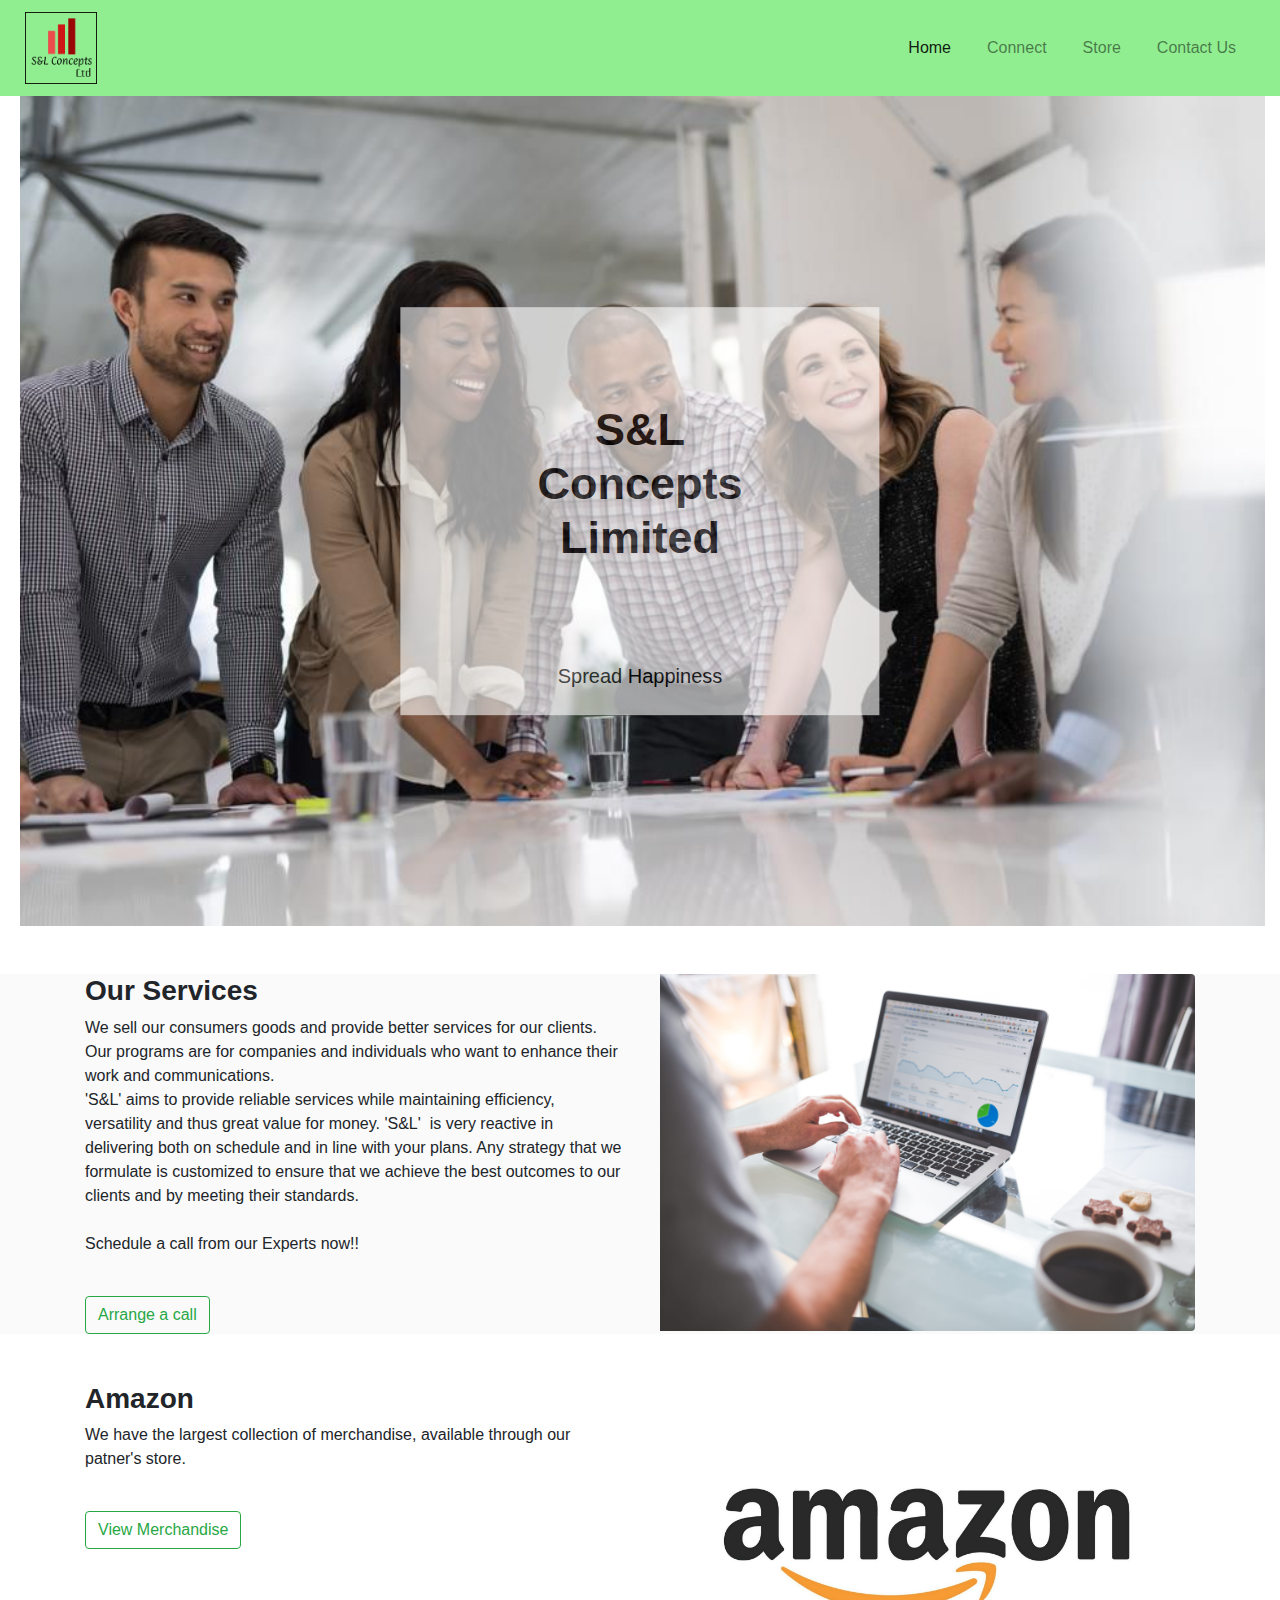
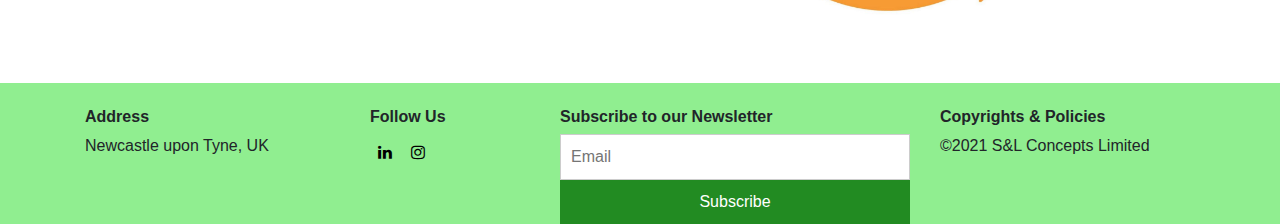
<file: content/index.html>
<!DOCTYPE html>
<html lang="en">
<head>
    <meta charset="UTF-8">
    <meta http-equiv="X-UA-Compatible" content="IE=edge">
    <meta name="viewport" content="width=device-width, initial-scale=1.0">
    <!-- Latest compiled and minified CSS -->
    <link rel="stylesheet" href="../assets/stylesheet/style.css">
    <link rel="stylesheet" href="https://maxcdn.bootstrapcdn.com/bootstrap/4.5.2/css/bootstrap.min.css">
    <link rel="preconnect" href="https://fonts.gstatic.com">
    <!--<link href="https://fonts.googleapis.com/css2?family=Ubuntu:wght@500&display=swap" rel="stylesheet">-->

    <!-- jQuery library -->
    <script src="https://ajax.googleapis.com/ajax/libs/jquery/3.5.1/jquery.min.js"></script>

    <!-- Popper JS -->
    <script src="https://cdnjs.cloudflare.com/ajax/libs/popper.js/1.16.0/umd/popper.min.js"></script>

    <!-- Latest compiled JavaScript -->
    <script src="https://maxcdn.bootstrapcdn.com/bootstrap/4.5.2/js/bootstrap.min.js"></script>

    <!-- Social Media Icons pack-->
    <link rel="stylesheet" href="https://cdnjs.cloudflare.com/ajax/libs/font-awesome/4.7.0/css/font-awesome.min.css">

    <title>Homepage</title>
</head>
<body>
    <div class="wrapper">

                               <!--NAVIGATION BAR-->
        <nav class="navbar navbar-expand-lg navbar-light sticky-top">
            <a class="company" href="index.html"><img src="../assets/images/logo.png"></a>
            <button class="navbar-toggler" type="button" data-toggle="collapse" data-target="#navbarSupportedContent" aria-controls="navbarSupportedContent" aria-expanded="false" aria-label="Toggle navigation">
            <span class="navbar-toggler-icon"></span>
            </button>
        
            <div class="collapse navbar-collapse float-lg-right" id="navbarSupportedContent">
            <ul class="navbar-nav ml-auto">
                <li class="nav-item active">
                    <a class="nav-link" href="index.html">Home <span class="sr-only">(current)</span></a>
                </li>
                <li class="nav-item">
                    <a class="nav-link" href="v-login.html">Connect</a>
                </li>
                <li class="nav-item">
                    <a class="nav-link" href="store.html">Store</a>
                </li>
                <li class="nav-item">
                    <a class="nav-link" href="contact.html">Contact Us</a>
                </li>
            </ul>
        </nav>
    </div>

    
                                <!--HOMEPAGE CODE STARTS HERE-->
<!--Title & Motto-->
<div class="container; col-lg-12 col-md-12 col-xs-12">
    <img src="../assets/images/team.jpg" alt="teamwork" style="width: 100%; height:auto;">
        <div class="centered">
                <h2>
                    S&L Concepts Limited
                </h2>
                <p>
                    Spread Happiness
                </p>
        </div>
    </div>
</div>
    <br><br>

<!--Info Block-->
<section class="info-block">
    <div class="container">
        <div class="row">
            <div class="col-md-6">
                <h3 style="font-weight: bold;">
                    Our Services
                </h3>
                <p>
                    We sell our consumers goods and provide better services for our clients. <br>
                    Our programs are for companies and individuals who want to enhance their work and communications. <br>
                    'S&L' aims to provide reliable services while maintaining efficiency, versatility and thus great value for money. 'S&L'  is very reactive in delivering both on schedule and in line with your plans. Any strategy that we formulate is customized to ensure that we achieve the best outcomes to our clients and by meeting their standards.<br><br>
                    Schedule a call from our Experts now!!
                </p> <br>
                <a href="#"><button type="button" class="btn btn-outline-success"> Arrange a call</button></a>
            </div>

            <div class="col-md-6">
                <img src="../assets/images/services.jpg" class="img-fluid rounded" alt="services">
            </div>
        </div>
    </div>
</section>
<br><br>
<!--Amazon Block-->
<section class="amazon-block">
    <div class="container">
        <div class="row">
            <div class="col-md-6">
                <h3 style="font-weight: bold;">
                    Amazon
                </h3>
                <p>
                    We have the largest collection of merchandise, available through our patner's store. 
                </p> <br>
                <a href="store.html"><button type="button" class="btn btn-outline-success"> View Merchandise </button></a>
            </div>

            <div class="col-md-6">
                <img src="../assets/images/amazon.jpg" class="img-fluid rounded" alt="services">
            </div>
        </div>
    </div>
</section>









                                <!--FOOTER CODE STARTS HERE-->
<section class="footer">
    <div class="container"><br>
        <div class="row">

            <div class="col-lg-3 col-md-3 col-sm-6">
                <h6 style="font-weight: bold;">
                    Address
                </h6>
                <p>
                    Newcastle upon Tyne, UK
                </p>
            </div><br>

            <div class="col-lg-2 col-md-2 col-sm-6">
                <h6 style="font-weight: bold;">
                    Follow Us
                </h6>
                <p>
                    <a href="#" class="fa fa-linkedin"></a>
                    <a href="#" class="fa fa-instagram"></a>
                </p>
            </div><br>

            <div class="col-lg-4 col-md-4 col-sm-6">
                <h6 style="font-weight: bold;">
                    Subscribe to our Newsletter
                </h6>
                
                <input type="text" class="subscribe" id="email" placeholder="Email" required><br>
                <input type="submit" value="Subscribe">
            </div><br><br>

            <div class="col-lg-3 col-md-3 col-sm-6">
                <h6 style="font-weight: bold;">
                    Copyrights & Policies
                </h6>
                <p>
                    ©2021 S&L Concepts Limited
                </p>
            </div>

        </div>

    </div>

</section>




























    

</body>
</html>
</file>
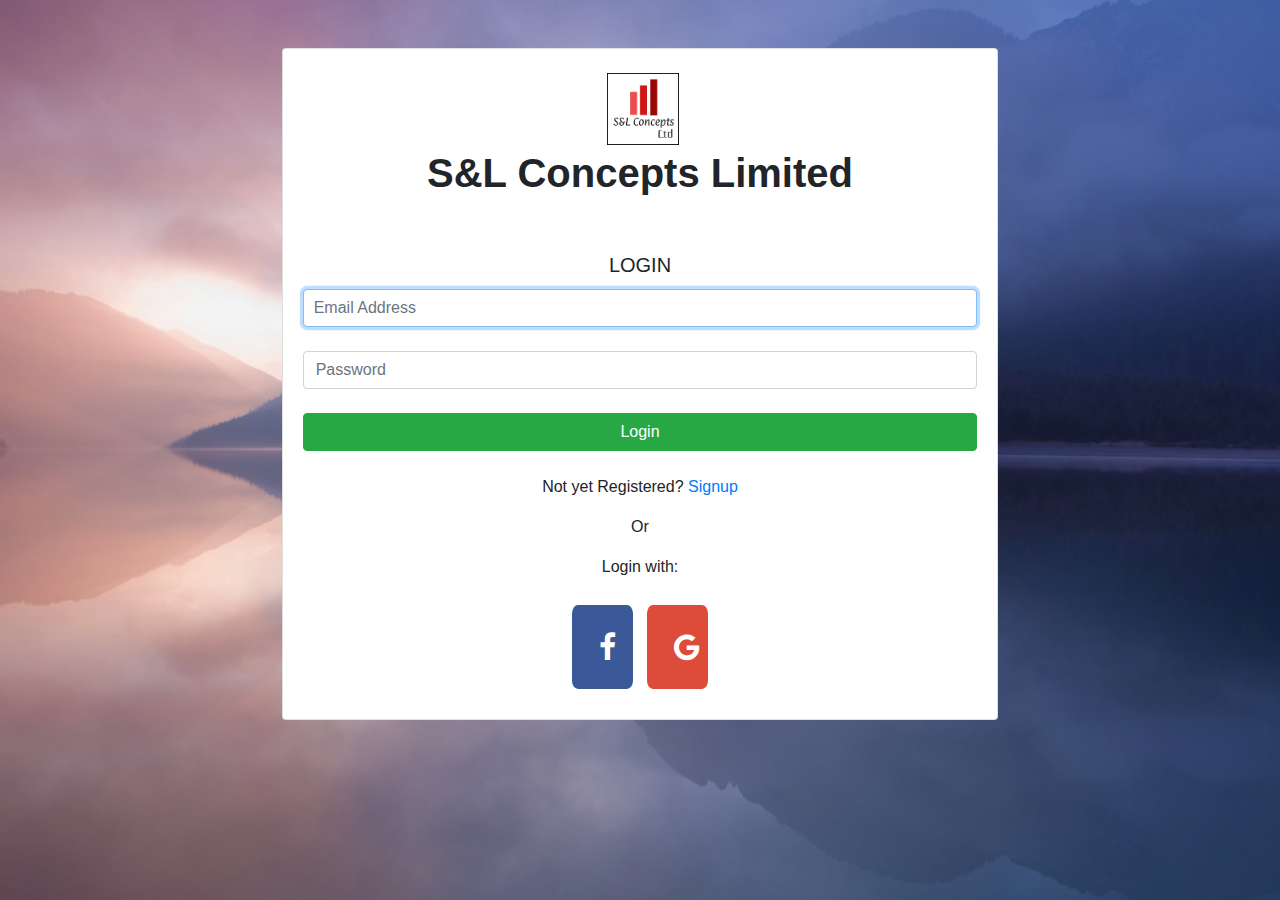
<file: content/cust-login.html>
<!DOCTYPE html>
<html lang="en">
<head>
    <meta charset="UTF-8">
    <meta http-equiv="X-UA-Compatible" content="IE=edge">
    <meta name="viewport" content="width=device-width, initial-scale=1.0">

    <!-- Latest compiled and minified CSS -->
    <link rel="stylesheet" href="../assets/stylesheet/style.css">
    <link rel="stylesheet" href="https://maxcdn.bootstrapcdn.com/bootstrap/4.5.2/css/bootstrap.min.css">
    <link rel="preconnect" href="https://fonts.gstatic.com">
    <!--<link href="https://fonts.googleapis.com/css2?family=Ubuntu:wght@500&display=swap" rel="stylesheet">-->

    <!-- jQuery library -->
    <script src="https://ajax.googleapis.com/ajax/libs/jquery/3.5.1/jquery.min.js"></script>

    <!-- Popper JS -->
    <script src="https://cdnjs.cloudflare.com/ajax/libs/popper.js/1.16.0/umd/popper.min.js"></script>

    <!-- Latest compiled JavaScript -->
    <script src="https://maxcdn.bootstrapcdn.com/bootstrap/4.5.2/js/bootstrap.min.js"></script>

    <!-- Social Media Icons pack-->
    <link rel="stylesheet" href="https://cdnjs.cloudflare.com/ajax/libs/font-awesome/4.7.0/css/font-awesome.min.css">

    <title>S&L Concepts :: Login</title>
</head>



<body>
    <style>
        html,body  { 
        margin: 0 auto;
        background-image: url(../assets/images/signup:login.jpg);
        width: 100%;
        height: 100%;
        background-size: cover;
        background-repeat: no-repeat;
        background-position: center;
        overflow: scroll;
        }
    </style>

    <div class="container-fluid">
        <div class="transbox">
            <div class="row">
                <div class="col-md-7 mx-auto">
                    <div class="card card-login my-5">
                        <div class="card-body">
                            <div class="logo" style="text-align: center;">
                                <img src="../assets/images/logo.png" alt="logo"><br/>
                                <h1 style="font-weight: bold;">S&L Concepts Limited</h1>
                            </div>
<br><br>
                            <h5 class="card-title text-center text-uppercase">Login</h5>
                                <form action="cust-login-fn.php" class="form-login" method="POST">

                                    <div class="form-label-group">
                                        <input type="text" name="email" class="form-control" placeholder="Email Address" required autofocus>
                                    </div>
                                <br>

                                    <div class="form-label-group">
                                        <input type="password" name="password" class="form-control" placeholder="Password" required>
                                    </div>
                                <br>

                                <button class="btn btn-success" type="login" style="width: 100%;">Login</button><br><br>
                                <style>

                                        .fa {
                                        padding: 4%;
                                        font-size: 30px;
                                        
                                        width: 50px;
                                        text-align: center;
                                        margin: 10px 5px;
                                        
                                        }

                                        .fa-facebook {
                                        background: #3B5998;
                                        color: white;
                                        }

                                        .fa-google {
                                        background: #dd4b39;
                                        color: white;
                                        }
                                </style>
                                       <p style="text-align: center;"> Not yet Registered? <a href="cust-signup.html">Signup</a></p>
                                       <p style="text-align: center;">Or</p>
                                       <div class="social-media" style="text-align: center;">
                                            <p>Login with:</p>
                                            <a href="www.facebook.com" class="fa fa-facebook" style="padding-right: 5%;"></a>
                                            <a href="www.google.co.uk" class="fa fa-google" style="padding-right: 5%;"></a>
                                        </div>
                                    </div>
                                </form>
                        </div>
                    </div>
                </div>
            </div>
        </div>
    </div>















































</body>
</html>
</file>
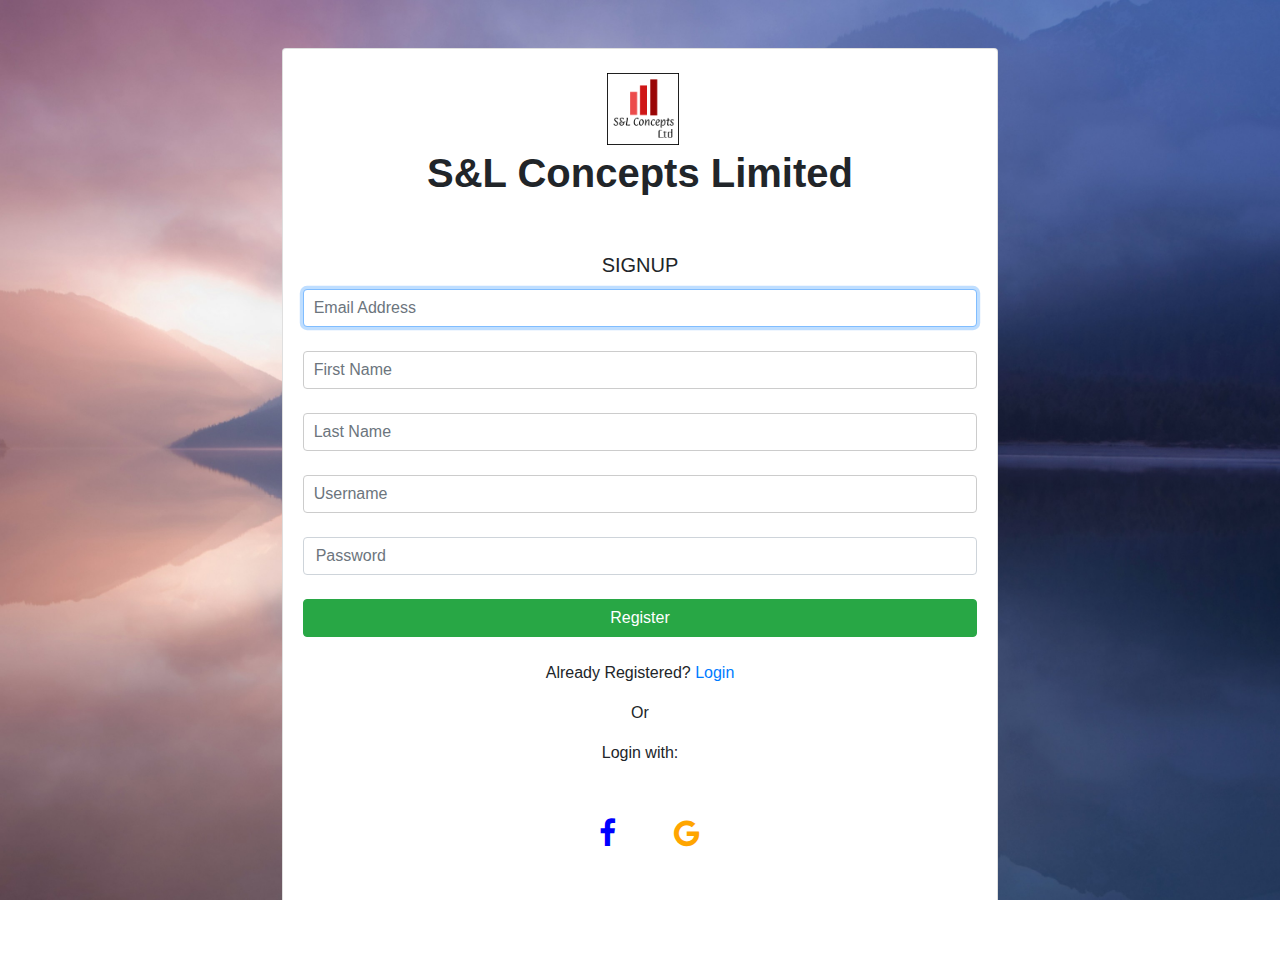
<file: content/cust-signup.html>
<!DOCTYPE html>
<html lang="en">
<head>
    <meta charset="UTF-8">
    <meta http-equiv="X-UA-Compatible" content="IE=edge">
    <meta name="viewport" content="width=device-width, initial-scale=1.0">

    <!-- Latest compiled and minified CSS -->
    <link rel="stylesheet" href="../assets/stylesheet/style.css">
    <link rel="stylesheet" href="https://maxcdn.bootstrapcdn.com/bootstrap/4.5.2/css/bootstrap.min.css">
    <link rel="preconnect" href="https://fonts.gstatic.com">
    <!--<link href="https://fonts.googleapis.com/css2?family=Ubuntu:wght@500&display=swap" rel="stylesheet">-->

    <!-- jQuery library -->
    <script src="https://ajax.googleapis.com/ajax/libs/jquery/3.5.1/jquery.min.js"></script>

    <!-- Popper JS -->
    <script src="https://cdnjs.cloudflare.com/ajax/libs/popper.js/1.16.0/umd/popper.min.js"></script>

    <!-- Latest compiled JavaScript -->
    <script src="https://maxcdn.bootstrapcdn.com/bootstrap/4.5.2/js/bootstrap.min.js"></script>

    <!-- Social Media Icons pack-->
    <link rel="stylesheet" href="https://cdnjs.cloudflare.com/ajax/libs/font-awesome/4.7.0/css/font-awesome.min.css">

    <title>S&L Concepts :: Signup</title>
</head>



<body>
    <style>
        html,body  { 
        margin: 0 auto;
        background-image: url(../assets/images/signup:login.jpg);
        width: 100%;
        height: 100%;
        background-size: cover;
        background-repeat: no-repeat;
        background-position: center;
        overflow: scroll;
        }
    </style>

    <div class="container-fluid">
        <div class="transbox">
            <div class="row">
                <div class="col-md-7 mx-auto">
                    <div class="card card-signup my-5">
                        <div class="card-body">
                            <div class="logo" style="text-align: center;">
                                <img src="../assets/images/logo.png" alt="logo"><br/>
                                <h1 style="font-weight: bold;">S&L Concepts Limited</h1>
                            </div>
<br><br>
                            <h5 class="card-title text-center text-uppercase">Signup</h5>
                            <section class="signup-form">
                                <form action="cust-signup-fn.php" method="POST">

                                    <div class="form-label-group">
                                        <input type="text" name="email" class="form-control" placeholder="Email Address" required autofocus>
                                    </div>
                                <br>

                                    <div class="form-label-group">
                                        <input type="text" name="firstname" class="form-control" placeholder="First Name" required autofocus>
                                    </div>
                                <br>

                                    <div class="form-label-group">
                                        <input type="text" name="lastname" class="form-control" placeholder="Last Name" required>
                                    </div>
                                <br>

                                    <div class="form-label-group">
                                        <input type="text" name="username" class="form-control" placeholder="Username" required>
                                    </div>
                                <br>
                                
                                    <div class="form-label-group">
                                        <input type="password" name="password" class="form-control" placeholder="Password" required>
                                    </div>
                                <br>
                                <button class="btn btn-success" type="register" name="submit" style="width: 100%;">Register</button><br><br>
                            </section>
                                <style>

                                        .fa {
                                        padding: 4%;
                                        font-size: 30px;
                                        
                                        width: 50px;
                                        text-align: center;
                                        margin: 10px 5px;
                                        
                                        }

                                        .fa-facebook {
                                        color:blue;
                                        }
                                        
                                        .fa-google {
                                        color: orange;
                                        }
                                </style>
                                       <p style="text-align: center;"> Already Registered? <a href="cust-login.html">Login</a></p>
                                       <p style="text-align: center;">Or</p>
                                       <div class="social-media" style="text-align: center;">
                                            <p>Login with:</p>
                                            <a href="www.facebook.com" class="fa fa-facebook" style="padding-right: 5%;"></a>
                                            <a href="www.google.co.uk" class="fa fa-google" style="padding-right: 5%;"></a>
                                        </div>
                                    </div>
                                    
                                    
                                </form>
                        </div>
                    </div>
                </div>
            </div>
        </div>
    </div>















































</body>
</html>
</file>
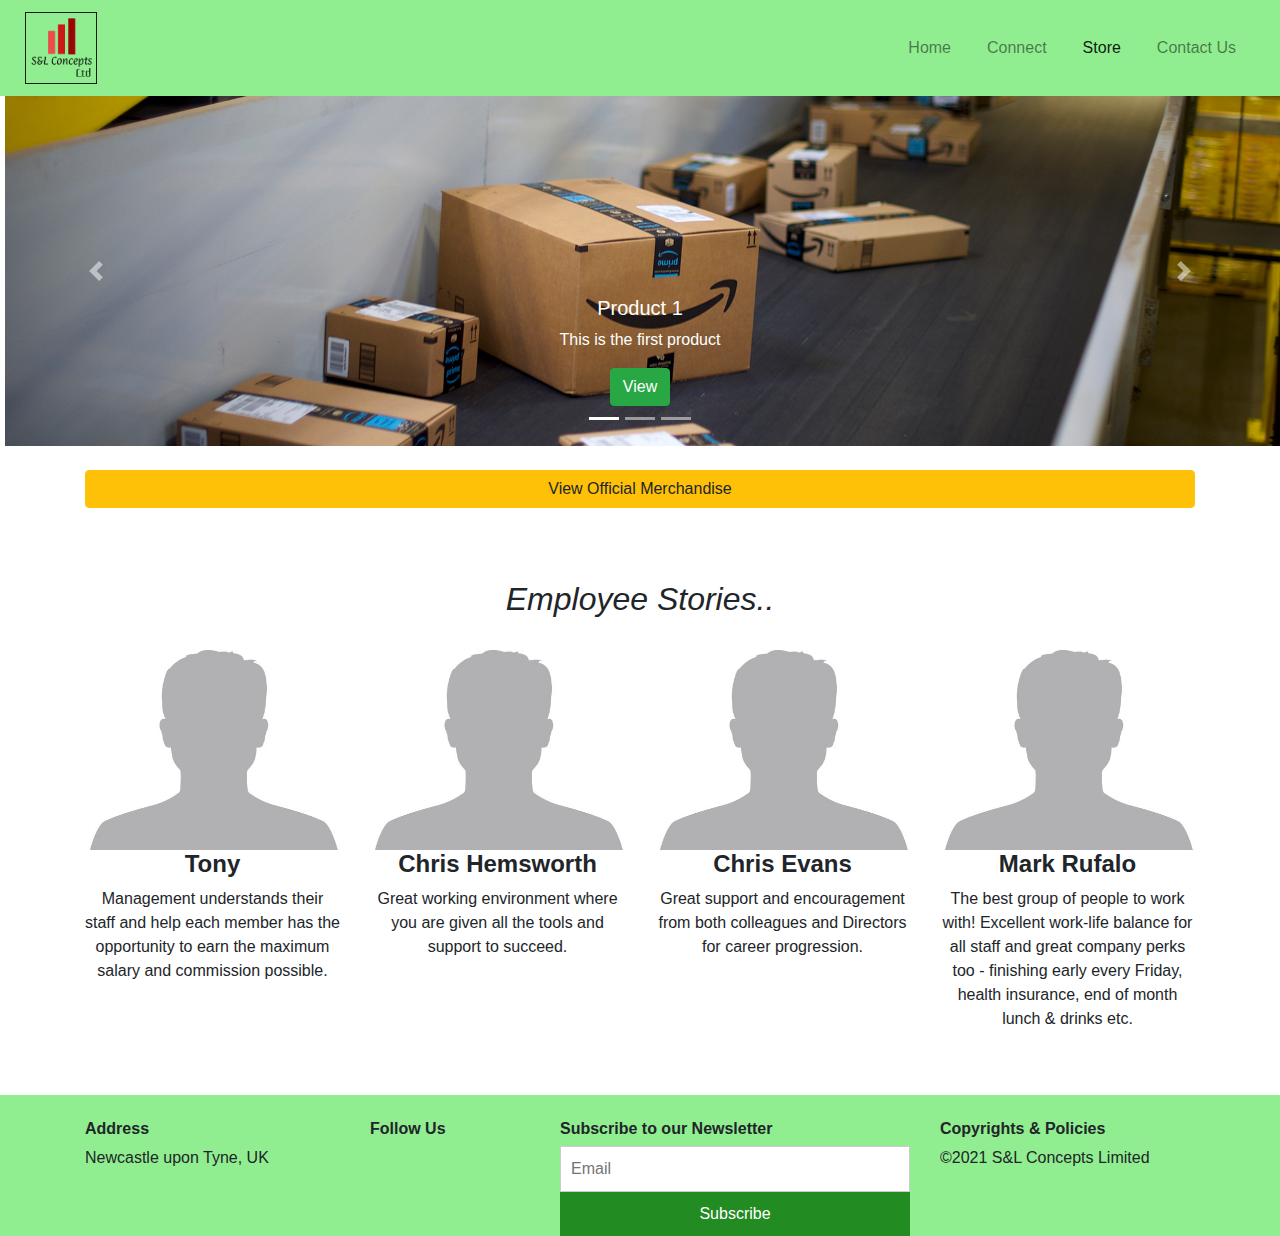
<file: content/store.html>
<!DOCTYPE html>
<html lang="en">
<head>
    <meta charset="UTF-8">
    <meta http-equiv="X-UA-Compatible" content="IE=edge">
    <meta name="viewport" content="width=device-width, initial-scale=1.0">
    <!-- Latest compiled and minified CSS -->
    <link rel="stylesheet" href="https://maxcdn.bootstrapcdn.com/bootstrap/4.5.2/css/bootstrap.min.css">
    <link rel="preconnect" href="https://fonts.gstatic.com">
    <link href="https://fonts.googleapis.com/css2?family=Ubuntu:wght@500&display=swap" rel="stylesheet">

     <!-- jQuery library -->
     <script src="https://ajax.googleapis.com/ajax/libs/jquery/3.5.1/jquery.min.js"></script>

     <!-- Popper JS -->
     <script src="https://cdnjs.cloudflare.com/ajax/libs/popper.js/1.16.0/umd/popper.min.js"></script>
 
     <!-- Latest compiled JavaScript -->
     <script src="https://maxcdn.bootstrapcdn.com/bootstrap/4.5.2/js/bootstrap.min.js"></script>
 

    <title>Merchandise</title>
</head>
<body>
    <style>
        body { 
        width: 100%;
        margin: 0 auto;
        /*background-color: grey;*/
        } 
        .navbar{
            background-color: lightgreen;
        }
        img{
            height: 80px;
            padding-left: 5px;
            margin: 0 auto;
        }
        li a{
            display: inline;
            margin-right: 20px;
            padding-left: 10px;
            text-align: center;
            float: right;
        }
    </style>

    <div class="wrapper">
                             <!--NAVIGATION BAR-->
                             <nav class="navbar navbar-expand-lg navbar-light sticky-top">
                                <a class="company" href="index.html"><img src="../assets/images/logo.png"></a>
                                <button class="navbar-toggler" type="button" data-toggle="collapse" data-target="#navbarSupportedContent" aria-controls="navbarSupportedContent" aria-expanded="false" aria-label="Toggle navigation">
                                <span class="navbar-toggler-icon"></span>
                                </button>
                            
                                <div class="collapse navbar-collapse float-lg-right" id="navbarSupportedContent">
                                <ul class="navbar-nav ml-auto">
                                    <li class="nav-item">
                                        <a class="nav-link" href="index.html">Home <span class="sr-only">(current)</span></a>
                                    </li>
                                    <li class="nav-item">
                                        <a class="nav-link" href="v-login.html">Connect</a>
                                    </li>
                                    <li class="nav-item active">
                                        <a class="nav-link" href="store.html">Store</a>
                                    </li>
                                    <li class="nav-item">
                                        <a class="nav-link" href="contact.html">Contact Us</a>
                                    </li>
                                </ul>
                            </nav>
    </div>


                                <!--MERCHANDISE CODE STARTS HERE-->
<style>
    .carousel .carousel-item {
  height: 350px;
}

.carousel-item img {
    position: absolute;
    object-fit:cover;
    top: 0;
    left: 0;
    min-height: 350px;
}
</style>

<section class="carousel">
    <div id="carousel-captions" class="carousel slide" data-ride="carousel">
      <ol class="carousel-indicators">
        <li data-target="#carousel-captions" data-slide-to="0" class="active"></li>
        <li data-target="#carousel-captions" data-slide-to="1"></li>
        <li data-target="#carousel-captions" data-slide-to="2"></li>
      </ol>
      <div class="carousel-inner">
        <div class="carousel-item active">
          <img src="../assets/images/ap.jpg" class="d-block w-100" alt="Product 1">
          <div class="carousel-caption d-md-block">
            <h5>Product 1</h5>
            <p>This is the first product</p> 
            <a href="#"><button class="btn btn-success">View</button></a>
            
          </div>
        </div>
        <div class="carousel-item">
          <img src="../assets/images/ap.jpg" class="d-block w-100" alt="Product 2">
          <div class="carousel-caption d-md-block">
            <h5>Product 2</h5>
            <p>This is the second product</p>
            <a href="#"><button class="btn btn-success">View</button></a>
          </div>
        </div>
        <div class="carousel-item">
          <img src="../assets/images/ap.jpg" class="d-block w-100" alt="Product 3">
          <div class="carousel-caption d-md-block">
            <h5>Product 3</h5>
            <p>This is the third product</p>
            <a href="#"><button class="btn btn-success">View</button></a>
          </div>
        </div>
      </div>
      <a class="carousel-control-prev" href="#carousel-captions" role="button" data-slide="prev">
        <span class="carousel-control-prev-icon" aria-hidden="true"></span>
        <span class="sr-only">Previous</span>
      </a>
      <a class="carousel-control-next" href="#carousel-captions" role="button" data-slide="next">
        <span class="carousel-control-next-icon" aria-hidden="true"></span>
        <span class="sr-only">Next</span>
      </a>
    </div>
  </section><br>

                         <!--FULL LINK TO AMAZON MERCHANDISE PAGE-->

        <div class="container">
            <a href="#"><button class="btn btn-warning" style="width: 100%;">View Official Merchandise</button></a>
        </div>
  <br><br><br>

                                    <!--EMPLOYEE STORIES-->
  <section class="stories">
      <h2 style="font-style: italic; text-align: center;">Employee Stories..</h2><br>
    <div class="cards">
        <div class="container">
          <div class="row">
              <div class="col-lg-3">
                    <img src="../assets/images/pass.jpg" alt="Employee Image" style="width: 100%; height: 200px;">
                        <h4 style="font-weight: bold; text-align: center;">Tony</h4>
                        <p style="text-align: center;">Management understands their staff and help each member has the opportunity to earn the maximum salary and commission possible. 
                        </p>
                </div>

                <div class="col-lg-3">
                    <img src="../assets/images/pass.jpg" alt="Employee Image" style="width: 100%; height: 200px;">
                        <h4 style="font-weight: bold; text-align: center;">Chris Hemsworth</h4>
                        <p style="text-align: center;">Great working environment where you are given all the tools and support to succeed. 
                        </p>
                </div>

                <div class="col-lg-3">
                    <img src="../assets/images/pass.jpg" alt="Employee Image" style="width: 100%; height: 200px;">
                        <h4 style="font-weight: bold; text-align: center;">Chris Evans</h4>
                        <p style="text-align: center;">Great support and encouragement from both colleagues and Directors for career progression.
                        </p>
                </div>

                <div class="col-lg-3">
                    <img src="../assets/images/pass.jpg" alt="Employee Image" style="width: 100%; height: 200px;">
                        <h4 style="font-weight: bold; text-align: center;">Mark Rufalo</h4>
                        <p style="text-align: center;">The best group of people to work with! Excellent work-life balance for all staff and great company perks too - finishing early every Friday, health insurance, end of month lunch & drinks etc. 
                        </p>
                </div>
            </div>
        </div>
    </div>
  </section><br><br>














                    <!--FOOTER STARTS HERE-->
<style>
    .footer {
        position:;
        left: 0;
        bottom: 0;
        width: 100%;
        background-color: lightgreen;
        align-content: center;
        
}
.fa {
        padding: 3%;
        font-size: 20px;
        width: 25px;
        text-align: center;
        margin: 5px 2px;
        border-radius: 10%;
}
.fa-linkedin {
        
        color: black;
}
.fa-instagram {
        color: black;
        
}

input[type=text], input[type=submit] {
        width: 100%;
        padding: 10px;
        display: inline-block;
        border: 1px solid #ccc;
        box-sizing: border-box;
}
input[type=submit] {
        background-color: forestgreen;
        color: white;
        border: none;
}
</style>


<section class="footer">
    <div class="container"><br>
        <div class="row">
                    
            <div class="col-lg-3 col-md-3 col-sm-6">
                <h6 style="font-weight: bold;">
                    Address
                </h6>
                    <p>
                    Newcastle upon Tyne, UK
                    </p>
             </div><br>
                    
                <div class="col-lg-2 col-md-2 col-sm-6">
                    <h6 style="font-weight: bold;">
                        Follow Us
                        </h6>
                    <p>
                         <a href="#" class="fa fa-linkedin"></a>
                            <a href="#" class="fa fa-instagram"></a>
                     </p>
                    </div><br>
                    
                    <div class="col-lg-4 col-md-4 col-sm-6">
                        <h6 style="font-weight: bold;">
                                        Subscribe to our Newsletter
                        </h6>
                                    
                         <input type="text" class="subscribe" id="email" placeholder="Email" required><br>
                         <input type="submit" value="Subscribe">
                         </div><br><br>
                    
                         <div class="col-lg-3 col-md-3 col-sm-6">
                            <h6 style="font-weight: bold;">
                                 Copyrights & Policies
                            </h6>
                              <p>
                                 ©2021 S&L Concepts Limited
                                </p>
                             </div>
                    
                            </div>
                    
                        </div>
                    
</section>






   
</body>
</html>
</file>
<file: assets/stylesheet/style.css>
html, body { 
    margin: 0 auto;
    /*background-color: grey;*/
    /*background-image: url(../images/building.jpg);*/
    width: 100%;
    height: 100%;
    display: ;
    background-size: cover;
    background-repeat: no-repeat;
    background-position: center;
} 

.navbar{
        background-color: lightgreen;
}
img{
        height: 80px;
        padding-left: 5px;
        margin: 0 auto;
}
li a{
        display: inline;
        margin-right: 20px;
        padding-left: 10px;
        text-align: center;
        float: right;
}
.container {
        position: relative;
        background-repeat: no-repeat;
        text-align: ;
        
}
.centered {
        position: absolute;
        top: 50%;
        left: 50%;
        transform: translate(-50%, -50%);
        background-color: #ffffff;
        opacity: 0.6;
        
}
.centered h2{
    color: black;
    text-align:center;
    font-weight: bold;
    font-size: 45px;
    margin: 20%;
    
}
.centered p{
    text-align: center; 
    color: black;
    font-size: 20px;
    margin: 5%;

}
[type=reset], [type=submit], button, html [type=button] {
        -webkit-appearance: button;
}
.info-block {
        background-color: #FAFAFA;
        /*height: 50vh;*/ /*if we want to increase the vertical width of the container*/
}
img{
        size: 15px;
}
.btn {
        padding-top: 0.5rem;
        padding-right: 1.5rem;
        padding-bottom: 0.5rem;
        padding-left: 1.5rem;
        min-width: 7rem;
        text-decoration-color: white;
}





















.footer {
        position:;
        left: 0;
        bottom: 0;
        width: 100%;
        background-color: lightgreen;
        align-content: center;
        
}
.fa {
        padding: 3%;
        font-size: 20px;
        width: 25px;
        text-align: center;
        margin: 5px 2px;
        border-radius: 10%;
}
.fa-linkedin {
        
        color: black;
}
.fa-instagram {
        color: black;
        
}

input[type=text], input[type=submit] {
        width: 100%;
        padding: 10px;
        display: inline-block;
        border: 1px solid #ccc;
        box-sizing: border-box;
}
input[type=submit] {
        background-color: forestgreen;
        color: white;
        border: none;
}
</file>
